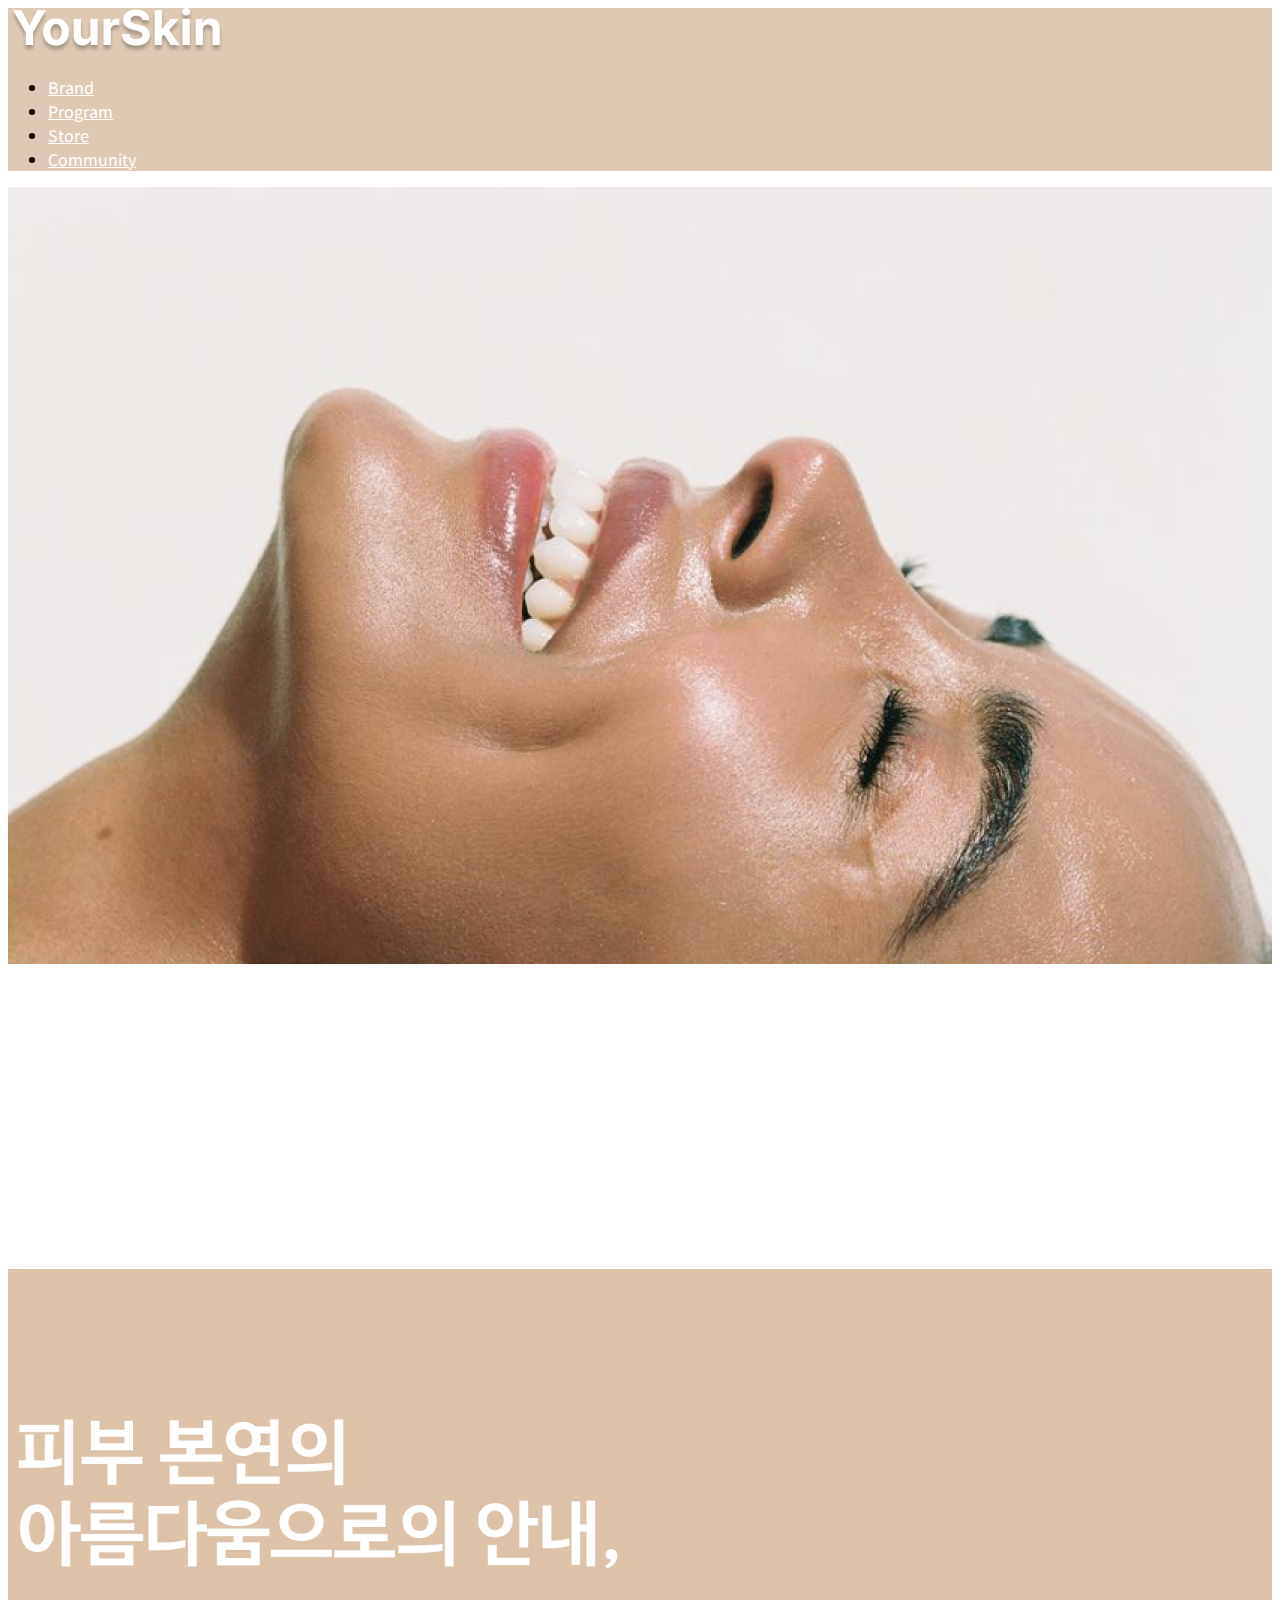
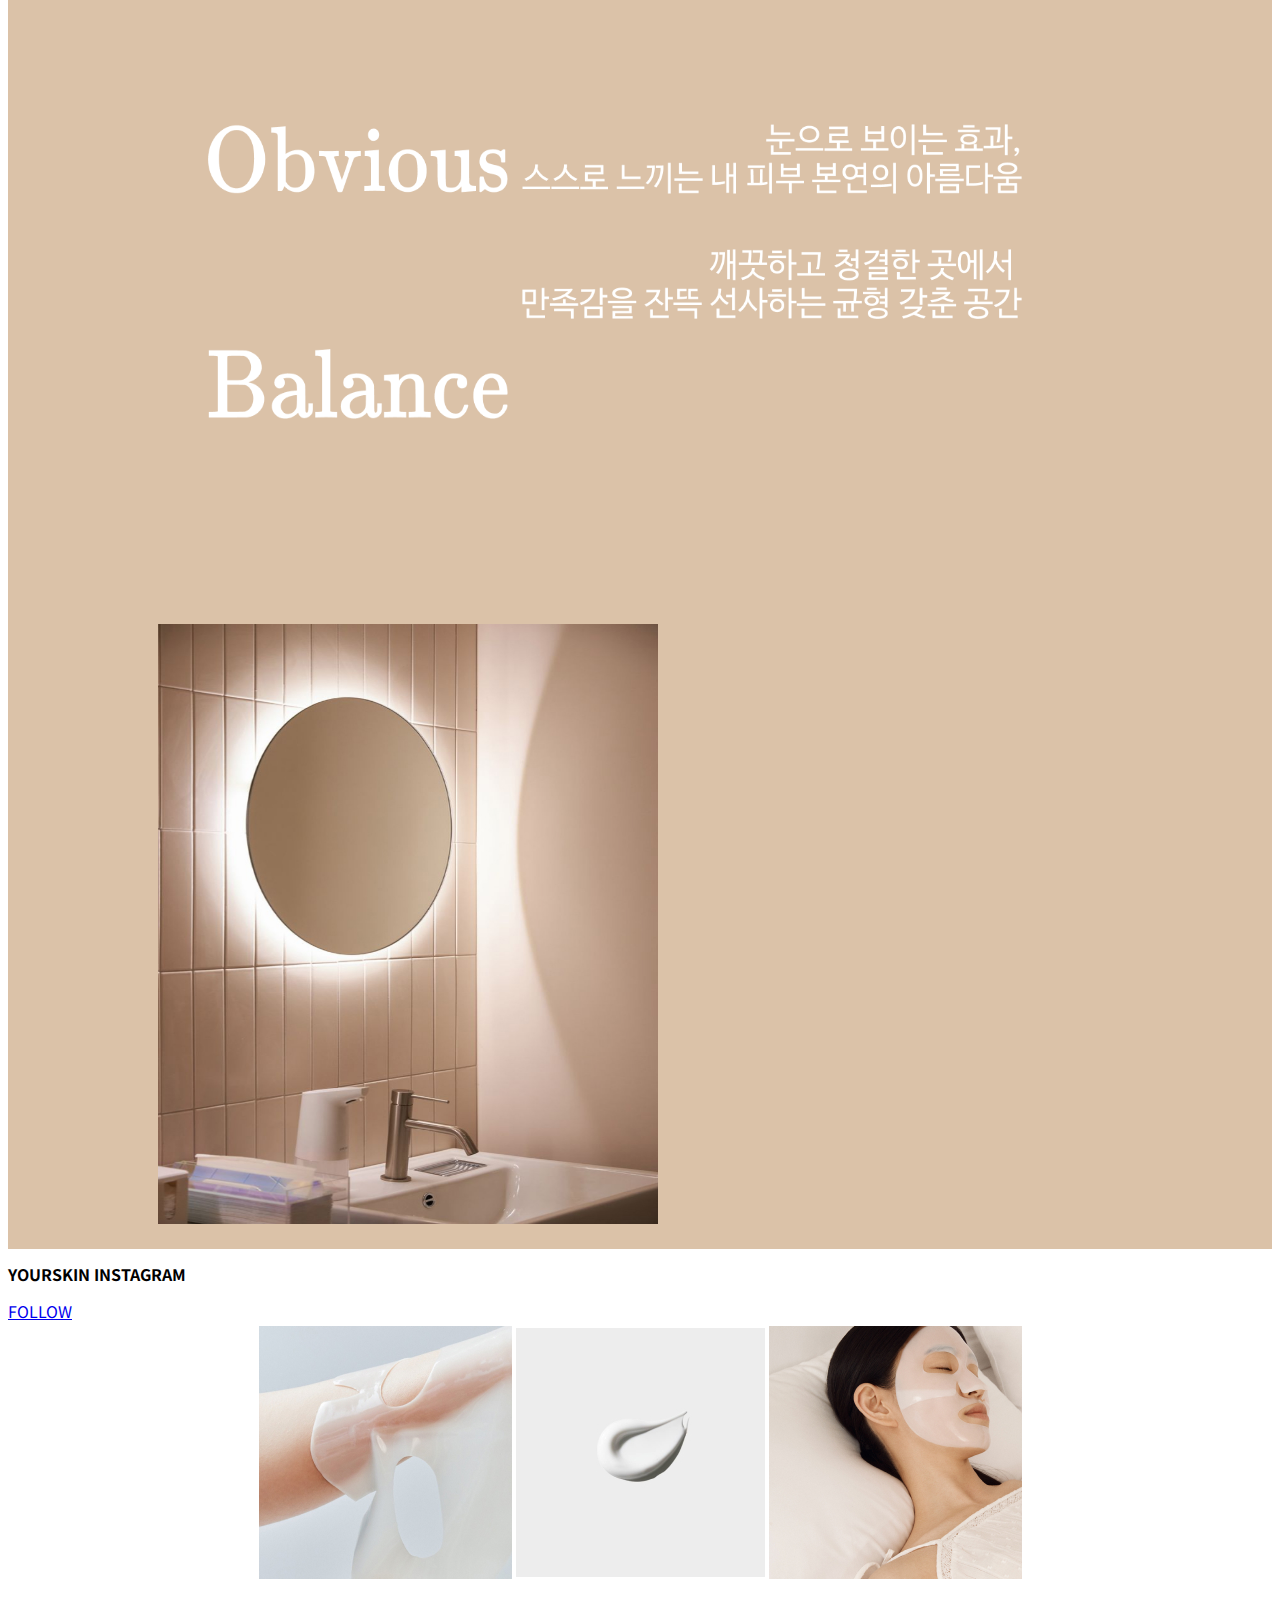
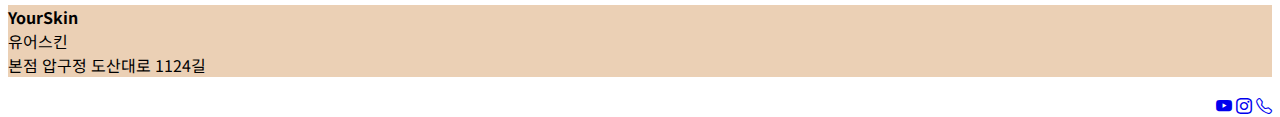
<file: brand.html>
<!doctype html>
<html lang="ko">

<head>
    <meta charset="utf-8">
    <meta name="viewport" content="width=device-width, initial-scale=1">
    <title>YourSkin</title>
    <link href="https://cdn.jsdelivr.net/npm/bootstrap@5.2.2/dist/css/bootstrap.min.css" rel="stylesheet"
        integrity="sha384-Zenh87qX5JnK2Jl0vWa8Ck2rdkQ2Bzep5IDxbcnCeuOxjzrPF/et3URy9Bv1WTRi" crossorigin="anonymous">
    <link rel="stylesheet" href="https://cdn.jsdelivr.net/npm/bootstrap-icons@1.9.1/font/bootstrap-icons.css">
    <link rel="stylesheet" href="index.css">

    <!-- 구글 폰트 -->
    <link rel="preconnect" href="https://fonts.googleapis.com">
    <link rel="preconnect" href="https://fonts.gstatic.com" crossorigin>
    <link href="https://fonts.googleapis.com/css2?family=Gugi&family=Noto+Sans+KR:wght@400;700&display=swap"
        rel="stylesheet">
</head>
<body data-bs-spy="scroll" data-bs-target="#nav-menu">

    <!-- 네비게이션 영역 시작 -->
    <nav class="navbar navbar-expand-md  fixed-top " style="background-color:#DDC9B4">
        <div  class="container">

            <a class="gugi-font navbar-brand" href="index.html">
                <img src="images/YourSkin.png"  alt="로고">  </a>

            <div class="collapse navbar-collapse" id="nav-menu" >
                <ul class="navbar-nav ms-auto my-2">
                  <li class="nav-item"><a class="nav-link" href="brand.html" style="color:white";>Brand</a></li>
                  <li class="nav-item"><a class="nav-link" href="program.html" style="color:white"; >Program</a></li>
                  <li class="nav-item"><a class="nav-link" href="store.html"style="color:white"; >Store</a></li>
                  <li class="nav-item"><a class="nav-link" href="community.html" style="color:white";>Community</a></li>
                   
                </ul>
            </div>
        </div>
    </nav>
    <!-- 네비게이션 영역 끝 -->

    
    <!-- 헤더 영역 시작 -->
    <header id="home" class="d-flex flex-column justify-content-center align-items-center vh-100 mb-5 text-white">
        <img src="images/brand_main.jpg" style="width: 100%; height: auto;">
        
    
    </header>
    <!-- 헤더 영역 끝 -->

<!--브랜드 소개-->
  <section style = "background-color:#DBC2A8; margin-top:300px" >

      <div class="row justify-content-center align-items-center mb-5">
          <div class="col-md-7 col-lg-5 px-lg-5">
            <div class="container">               
              <div class="col-md-7 col-lg-5 px-lg-7">
                <img src="images/brand_name.png" alt="brandname사진" style="margin-top: 150px; margin-left:10px" width="600px" height="150px">
              </div>
         </div>
         <div class="container">               
            <div class="col-md-7 col-lg-5 px-lg-7">
              <img src="images/brand_obvious.png" alt="brandname사진" style="margin-top: 150px; margin-left:200px" width="300px" height="70px">
                  <img src="images/brand_obvious_1.png" alt="brandname사진" style="margin-top:30px; margin-left:10px" width="500px" height="70px">
                </div>
        </div>

        <div class="container">               
            <div class="col-md-7 col-lg-5 px-lg-7">
              <img src="images/brand_balance.png" alt="brandname사진" style="margin-top: 150px; margin-left:200px" width="300px" height="70px">
                  <img src="images/brand_balance_1.png" alt="brandname사진" style="margin-top:30px; margin-left:10px; margin-bottom: 100px;" width="500px" height="70px">
                </div>
        </div>
         
          </div> 
          <div class="col-md-5">
              <img src="images/brand_sub.jpg" alt="brandsub사진" style="margin-top: 200px; margin-bottom:20px; margin-left:150px" width="500px" height="600px">
          </div>
          
      </div>

  </section>
    <!--브랜드소개영역 끝-->


    <!--인스타그램 섹션-->
    <section class="container overflow-hidden py-5" >

      <div class="text-center py-5">
          <h2 class=" mb-3" style=" font-weight:700; font-size: medium;">YOURSKIN INSTAGRAM</h2>
          <a class="btn btn-outline-secondary" style="background-color: #ffffff" href="https://www.instagram.com/skincare/" target="_blank" role="button">FOLLOW</a>
        
      </div>
      
      <table style="margin-left:auto;margin-right:auto;">
        <tr>
          <td>
            <a href= "https://www.instagram.com/skincare/" target="_blank" ><img alt="" src="images/instagram_1.jpg" ></a>
            </td>
          <td><a href= "https://www.instagram.com/skincare/" target="_blank" ><img alt="" src="images/instagram_2.jpg" ></a></td>
          <td><a href= "https://www.instagram.com/skincare/" target="_blank" ><img alt="" src="images/instagram_3.jpg" ></a></td>
        <tr>
      </table>
      
      </section> 


    <!--인스타그램 섹션 끝-->

    <section id="footer">
      <footer class="text-white">
      <div class="container text-left">
          <p class="py-5 mb-0">
              <b>YourSkin</b>
              <br>유어스킨
              <br>본점 압구정 도산대로 1124길 
             </p>
          </div>
          <div class="justify-content-evenly px-5 mt-4 w-50 " style="float:right">
              <div style="float: right;">
                   <a href="https://www.youtube.com/c/%EC%BD%94%EB%93%9C%EB%8D%A4Codeyourdreams" target="_blank"
                  class="btn btn-light  btn-lg px-4"><i class="bi bi-youtube"></i></a>
              <a href="https://www.instagram.com/skincare.gyul/" class="btn btn-light  btn-lg px-4"><i class="bi bi-instagram"></i></a>
              <a href="#" class="btn btn-light btn-lg px-4"><i class="bi bi-telephone"></i></a>
              </div>
             </div>
  </footer>
  </section>
  
</body>
</file>
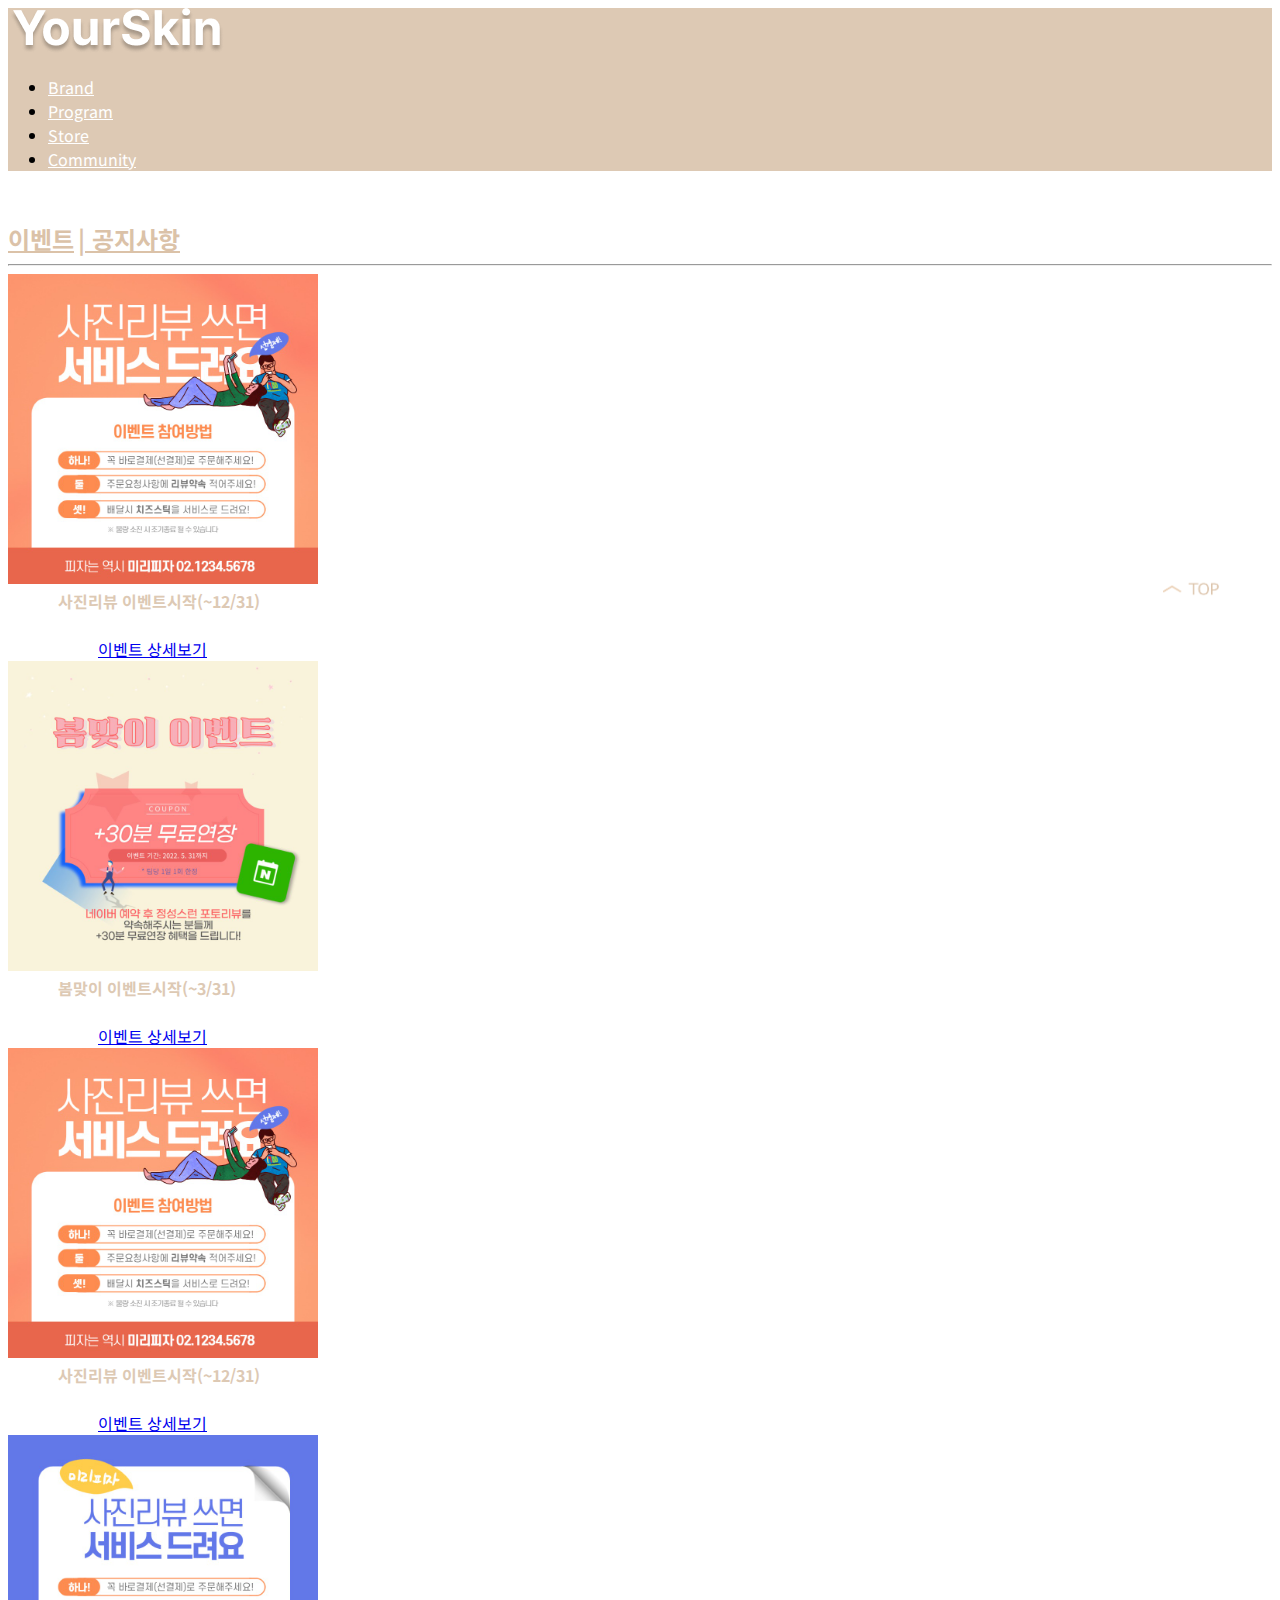
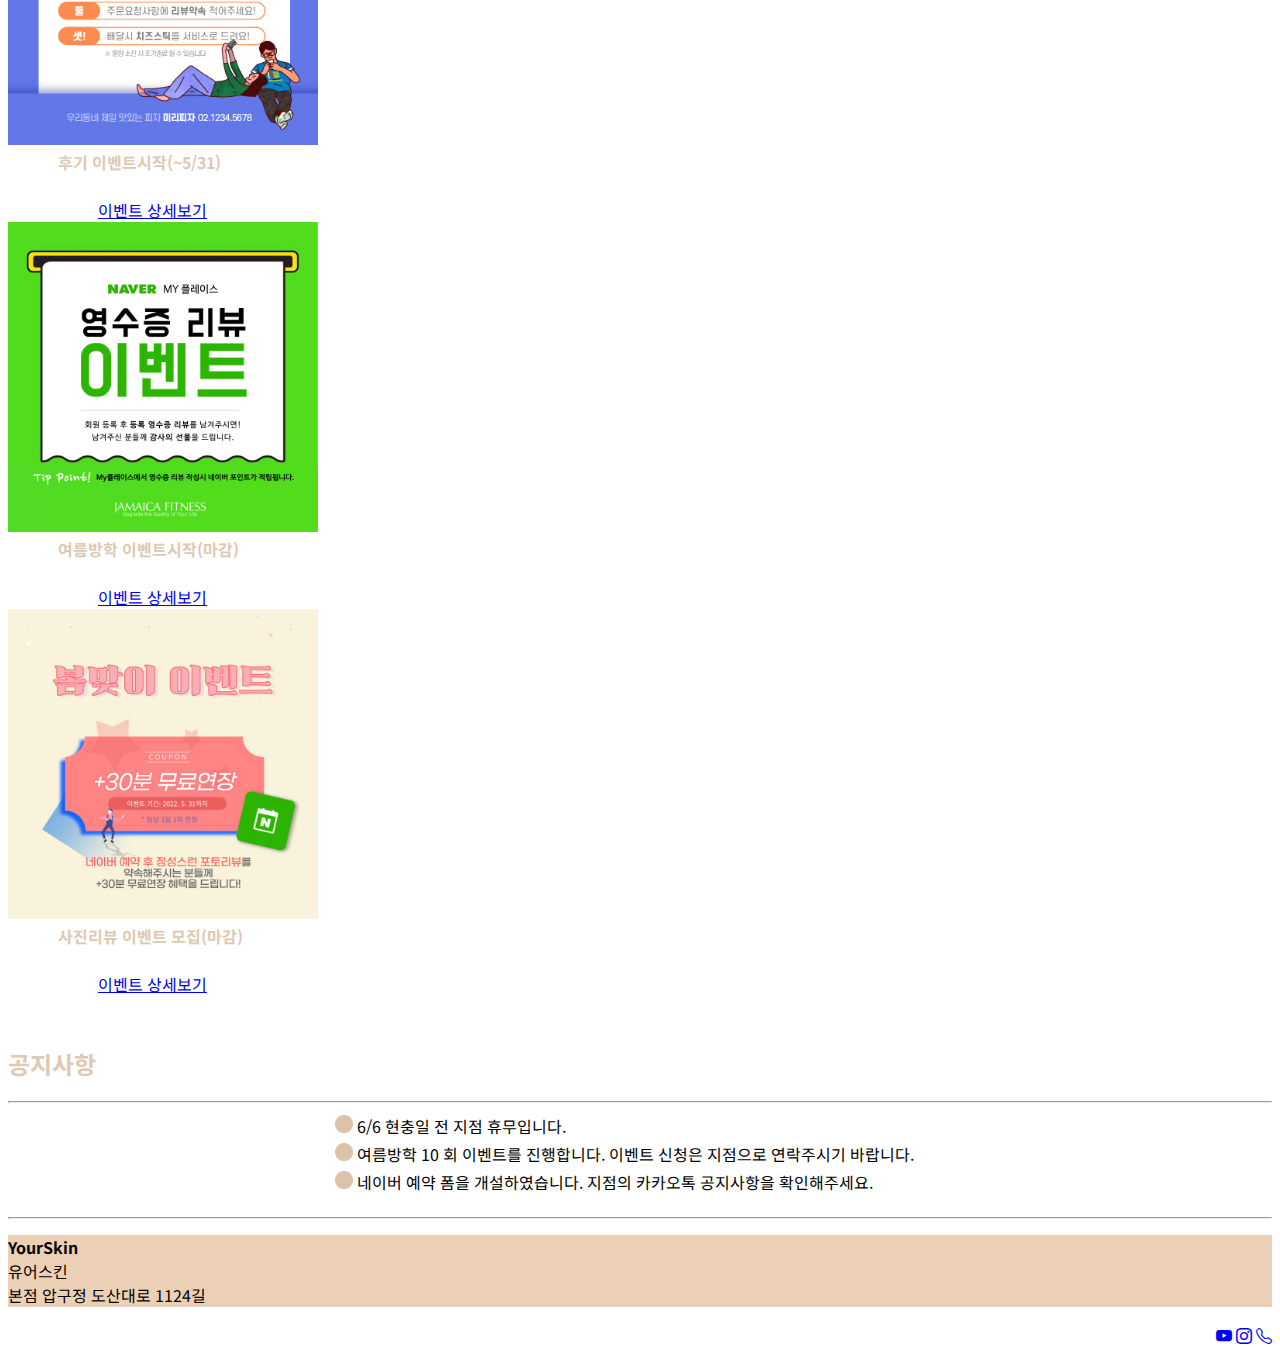
<file: community.html>
<!doctype html>
<html lang="ko">

<head>
    <meta charset="utf-8">
    <meta name="viewport" content="width=device-width, initial-scale=1">
    <title>YourSkin</title>
    <link href="https://cdn.jsdelivr.net/npm/bootstrap@5.2.2/dist/css/bootstrap.min.css" rel="stylesheet"
        integrity="sha384-Zenh87qX5JnK2Jl0vWa8Ck2rdkQ2Bzep5IDxbcnCeuOxjzrPF/et3URy9Bv1WTRi" crossorigin="anonymous">
    <link rel="stylesheet" href="https://cdn.jsdelivr.net/npm/bootstrap-icons@1.9.1/font/bootstrap-icons.css">
    <link rel="stylesheet" href="index.css">

    <!-- 구글 폰트 -->
    <link rel="preconnect" href="https://fonts.googleapis.com">
    <link rel="preconnect" href="https://fonts.gstatic.com" crossorigin>
    <link href="https://fonts.googleapis.com/css2?family=Gugi&family=Noto+Sans+KR:wght@400;700&display=swap"
        rel="stylesheet">
        <link rel="preconnect" href="https://fonts.googleapis.com">
    <link rel="preconnect" href="https://fonts.gstatic.com" crossorigin>
    <link href="https://fonts.googleapis.com/css2?family=Nanum+Gothic+Coding:wght@700&family=Noto+Sans+KR:wght@300&display=swap" rel="stylesheet">
</head>


<body data-bs-spy="scroll" data-bs-target="#nav-menu">

    <!-- 네비게이션 영역 시작 -->
    <nav class="navbar navbar-expand-md  fixed-top" style="background-color:#DDC9B4">
        <div class="container">

            <a class="gugi-font navbar-brand" href="index.html">
                <img src="images/YourSkin.png"  alt="로고">  </a>

            <div class="collapse navbar-collapse" id="nav-menu">
                <ul class="navbar-nav ms-auto my-2">
                    <li class="nav-item"><a class="nav-link" href="brand.html" style="color:white";>Brand</a></li>
                    <li class="nav-item"><a class="nav-link" href="program.html" style="color:white"; >Program</a></li>
                    <li class="nav-item"><a class="nav-link" href="store.html"style="color:white"; >Store</a></li>
                    <li class="nav-item"><a class="nav-link" href="community.html" style="color:white";>Community</a></li>
                   
                </ul>
            </div>
        </div>
    </nav>
    <!-- 네비게이션 영역 끝 -->
<!--헤더 영역-->
<section class="container overflow-hidden py-5 ">

    <div class="text-center py-5" style="color:#DDC9B4; margin-top:50px">
         <a href="#event1" style="color:#DBC2A8 ; font-size: x-large;font-weight:700">이벤트</a>
           <a href="#notice" style="color:#DBC2A8; font-size: x-large;font-weight:700" > | 공지사항 </a>
    </div>
    <hr>
</section> 
<!--헤더 영역끝-->

    <!-- 이벤트 섹션 시작 -->
    <section id="event1">
        <div class="container overflow-hidden" >
            <div class="row pb-5 g-4" style="color:#DDC9B4;">
                <div class="col-sm-6 col-lg-4">
                    <img src="images/event1.jpg" width="310px" height="310px" alt="이벤트 사진 1" class="img-fluid img-thumbnail"><br>
                    <div style="margin-left:50px;" ><b> 사진리뷰 이벤트시작(~12/31) </b><br><br></div>
                    <a class="btn btn-outline-secondary" style="background-color: #ffffff; margin-left:90px;" href="event.html" role="button">이벤트 상세보기</a>
                
                </div>
                <div class="col-sm-6 col-lg-4">
                    <img src="images/event2.jpg" width="310px" height="310px"  alt="이벤트 사진 2" class="img-fluid img-thumbnail">
                    <div style="margin-left:50px;" ><b> 봄맞이 이벤트시작(~3/31) </b><br><br></div>
                    <a class="btn btn-outline-secondary" style="background-color: #ffffff; margin-left:90px;" href="event.html" role="button">이벤트 상세보기</a>
                </div>
                <div class="col-sm-6 col-lg-4">
                    <img src="images/event1.jpg" width="310px" height="310px" alt="이벤트 사진 3" class="img-fluid img-thumbnail">
                    <div style="margin-left:50px;" ><b> 사진리뷰 이벤트시작(~12/31) </b><br><br></div>
                    <a class="btn btn-outline-secondary" style="background-color: #ffffff; margin-left:90px;" href="event.html" role="button">이벤트 상세보기</a>
                </div>
                <div class="col-sm-6 col-lg-4">
                    <img src="images/event4.jpg" width="310px" height="310px" alt="이벤트 사진 4" class="img-fluid img-thumbnail">
                    <div style="margin-left:50px;" ><b> 후기 이벤트시작(~5/31) </b><br><br></div>
                    <a class="btn btn-outline-secondary" style="background-color: #ffffff; margin-left:90px;" href="event.html" role="button">이벤트 상세보기</a>
                </div>
                <div class="col-sm-6 col-lg-4">
                    <img src="images/event5.jpg" width="310px" height="310px" alt="이벤트 사진 5" class="img-fluid img-thumbnail">
                    <div style="margin-left:50px;" ><b> 여름방학 이벤트시작(마감) </b><br><br></div>
                    <a class="btn btn-outline-secondary" style="background-color: #ffffff; margin-left:90px;" href="event.html" role="button">이벤트 상세보기</a>
                </div>
                <div class="col-sm-6 col-lg-4">
                    <img src="images/event2.jpg" width="310px" height="310px" alt="이벤트 사진 6" class="img-fluid img-thumbnail">
                    <div style="margin-left:50px;" ><b> 사진리뷰 이벤트 모집(마감) </b><br><br></div>
                    <a class="btn btn-outline-secondary" style="background-color: #ffffff; margin-left:90px;" href="event.html" role="button">이벤트 상세보기</a>
                </div>
            </div>
        </div>
    </section>
    <!-- 이벤트 섹션 끝 -->

    <!--공지사항 섹션--> 
    <section class="container overflow-hidden py-2 " id="notice">

        <div class="text-center ">
            <h2 class="mb-3" style="color:#DDC9B4; margin-top:50px"> 공지사항</h2>
            <hr>
        </div>
      <table style="margin-left:auto;margin-right:auto; margin-bottom: 20px;">
        <tr>
           <td><img src="images/noticecircle.png" width="3%" height="3%"> 6/6 현충일 전 지점 휴무입니다.</td>
        </tr>
        <tr>
            <td><img src="images/noticecircle.png" width="3%" height="3%"> 여름방학 10 회 이벤트를 진행합니다. 이벤트 신청은 지점으로 연락주시기 바랍니다.</td>
        </tr>
        <tr>
            <td><img src="images/noticecircle.png" width="3%" height="3%"> 네이버 예약 폼을 개설하였습니다. 지점의 카카오톡 공지사항을 확인해주세요.</td>
        </tr>
        
           
        
      </table> 
      <hr>

      <a style="display:scroll;position:fixed;bottom:300px;right:5px;" href="#" title="top"><img src="images/topbutton.png" width="50%" height="50%"></a> 
    </section> 


  <!--풋터 시작-->
  <section id="footer">
    <footer class="text-white">
    <div class="container text-left">
        <p class="py-5 mb-0">
            <b>YourSkin</b>
            <br>유어스킨
            <br>본점 압구정 도산대로 1124길 
           </p>
        </div>
        <div class="justify-content-evenly px-5 mt-4 w-50 " style="float:right">
            <div style="float: right;">
                 <a href="https://www.youtube.com/c/%EC%BD%94%EB%93%9C%EB%8D%A4Codeyourdreams" target="_blank"
                class="btn btn-light  btn-lg px-4"><i class="bi bi-youtube"></i></a>
            <a href="https://www.instagram.com/skincare.gyul/" class="btn btn-light  btn-lg px-4"><i class="bi bi-instagram"></i></a>
            <a href="#" class="btn btn-light btn-lg px-4"><i class="bi bi-telephone"></i></a>
            </div>
           </div>
</footer>
</section>
    </body>
</file>
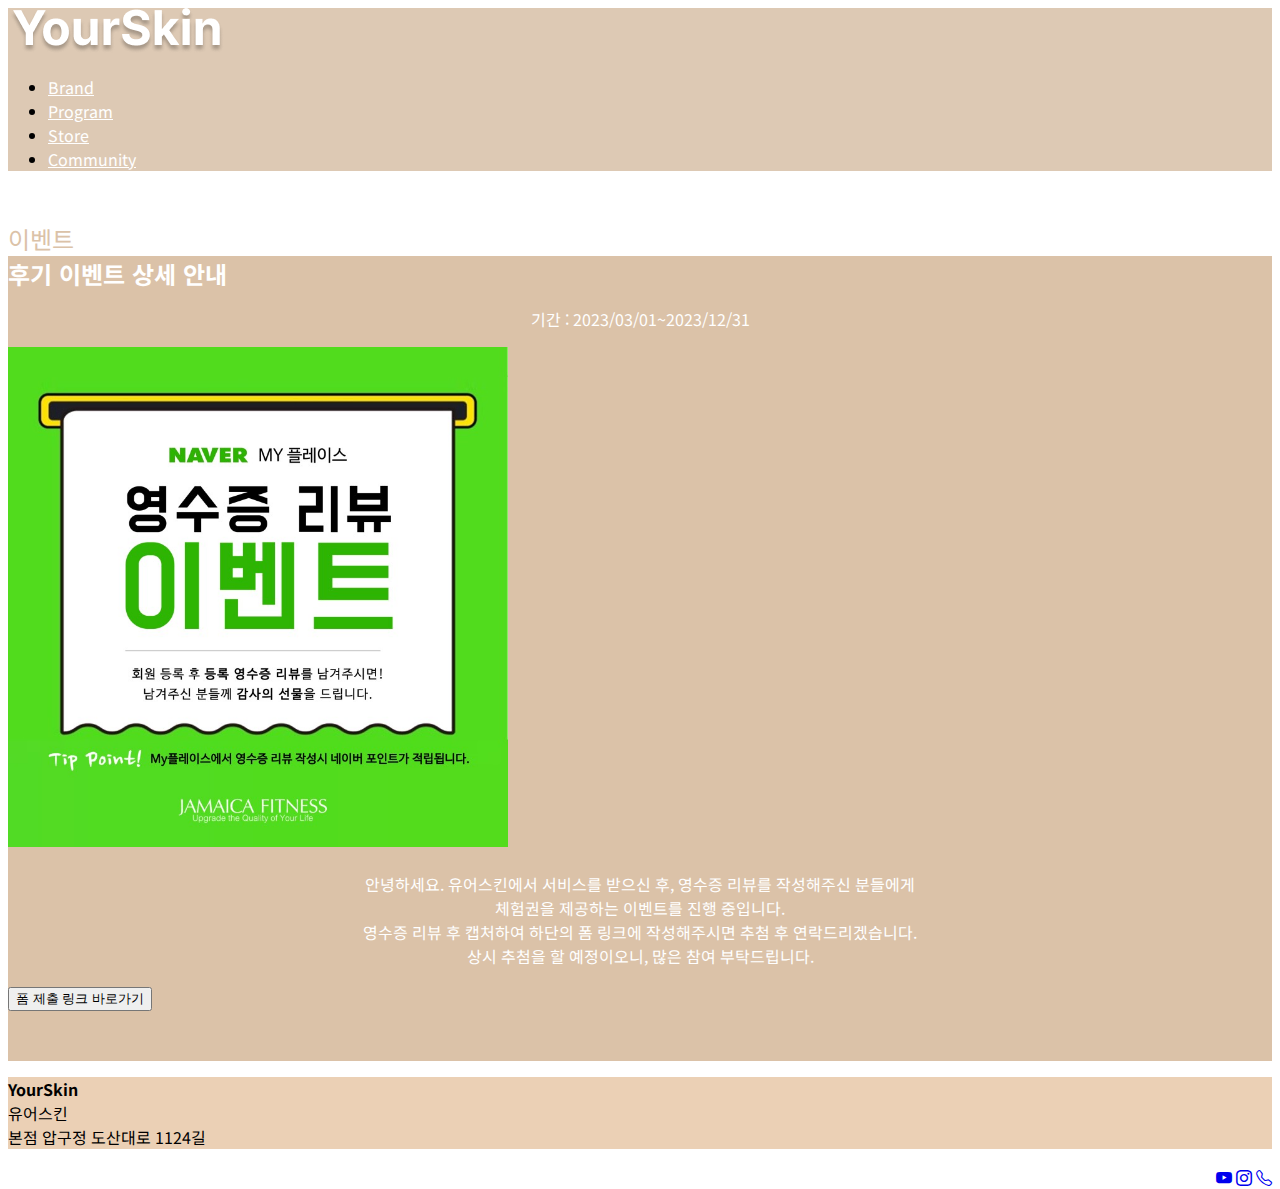
<file: event.html>
<!doctype html>
<html lang="ko">

<head>
    <meta charset="utf-8">
    <meta name="viewport" content="width=device-width, initial-scale=1">
    <title>YourSkin</title>
    <link href="https://cdn.jsdelivr.net/npm/bootstrap@5.2.2/dist/css/bootstrap.min.css" rel="stylesheet"
        integrity="sha384-Zenh87qX5JnK2Jl0vWa8Ck2rdkQ2Bzep5IDxbcnCeuOxjzrPF/et3URy9Bv1WTRi" crossorigin="anonymous">
    <link rel="stylesheet" href="https://cdn.jsdelivr.net/npm/bootstrap-icons@1.9.1/font/bootstrap-icons.css">
    <link rel="stylesheet" href="index.css">

    <!-- 구글 폰트 -->
    <link rel="preconnect" href="https://fonts.googleapis.com">
    <link rel="preconnect" href="https://fonts.gstatic.com" crossorigin>
    <link href="https://fonts.googleapis.com/css2?family=Gugi&family=Noto+Sans+KR:wght@400;700&display=swap"
        rel="stylesheet">
        <link rel="preconnect" href="https://fonts.googleapis.com">
    <link rel="preconnect" href="https://fonts.gstatic.com" crossorigin>
    <link href="https://fonts.googleapis.com/css2?family=Nanum+Gothic+Coding:wght@700&family=Noto+Sans+KR:wght@300&display=swap" rel="stylesheet">
</head>

<body data-bs-spy="scroll" data-bs-target="#nav-menu">

    <!-- 네비게이션 영역 시작 -->
    <nav class="navbar navbar-expand-md  fixed-top" style="background-color:#DDC9B4">
        <div class="container">

            <a class="gugi-font navbar-brand" href="index.html">
                <img src="images/YourSkin.png"  alt="로고">  </a>

            <div class="collapse navbar-collapse" id="nav-menu">
                <ul class="navbar-nav ms-auto my-2">
                    <li class="nav-item"><a class="nav-link" href="brand.html" style="color:white";>Brand</a></li>
                    <li class="nav-item"><a class="nav-link" href="program.html" style="color:white"; >Program</a></li>
                    <li class="nav-item"><a class="nav-link" href="store.html"style="color:white"; >Store</a></li>
                    <li class="nav-item"><a class="nav-link" href="community.html" style="color:white";>Community</a></li>
                   
                </ul>
            </div>
        </div>
    </nav>
    <!-- 네비게이션 영역 끝 -->
<!--헤더 영역-->
<section class="container overflow-hidden py-5 ">

    <div class="text-center py-5" style="color:#DDC9B4; margin-top:50px">
         <a style="color:#DBC2A8 ; font-size: x-large">이벤트</a>
    </div>
    
</section> 
<!--헤더 영역끝-->

<!--이벤트 페이지 영역-->
    <section >
        <div class="row justify-content-center align-items-center mb-5" style="background-color: #DBC2A8;">
        <b style="text-align: center; font-size: x-large; color: white; margin-top: 20px;"> 후기 이벤트 상세 안내</b>
        <p style="text-align: center; color: white;">기간 : 2023/03/01~2023/12/31</p>
        <img src="images/event5.jpg" style="width:500px;height:500px;">
        <p style="text-align: center; color: white; margin-top: 20px;">
            안녕하세요. 유어스킨에서 서비스를 받으신 후, 영수증 리뷰를 작성해주신 분들에게 <br>
            체험권을 제공하는 이벤트를 진행 중입니다. <br>
            영수증 리뷰 후 캡처하여 하단의 폼 링크에 작성해주시면 추첨 후 연락드리겠습니다. <br>
            상시 추첨을 할 예정이오니, 많은 참여 부탁드립니다. <br>
        </p>
        <button type="button" class="btn btn-outline-light" style="margin-bottom:50px;" >폼 제출 링크 바로가기 </button>
    </div>
    
</section>
<section id="footer">
    <footer class="text-white">
    <div class="container text-left">
        <p class="py-5 mb-0">
            <b>YourSkin</b>
            <br>유어스킨
            <br>본점 압구정 도산대로 1124길 
           </p>
        </div>
        <div class="justify-content-evenly px-5 mt-4 w-50 " style="float:right">
            <div style="float: right;">
                 <a href="https://www.youtube.com/c/%EC%BD%94%EB%93%9C%EB%8D%A4Codeyourdreams" target="_blank"
                class="btn btn-light  btn-lg px-4"><i class="bi bi-youtube"></i></a>
            <a href="https://www.instagram.com/skincare.gyul/" class="btn btn-light  btn-lg px-4"><i class="bi bi-instagram"></i></a>
            <a href="#" class="btn btn-light btn-lg px-4"><i class="bi bi-telephone"></i></a>
            </div>
           </div>
</footer>
</section>
</body>
</file>
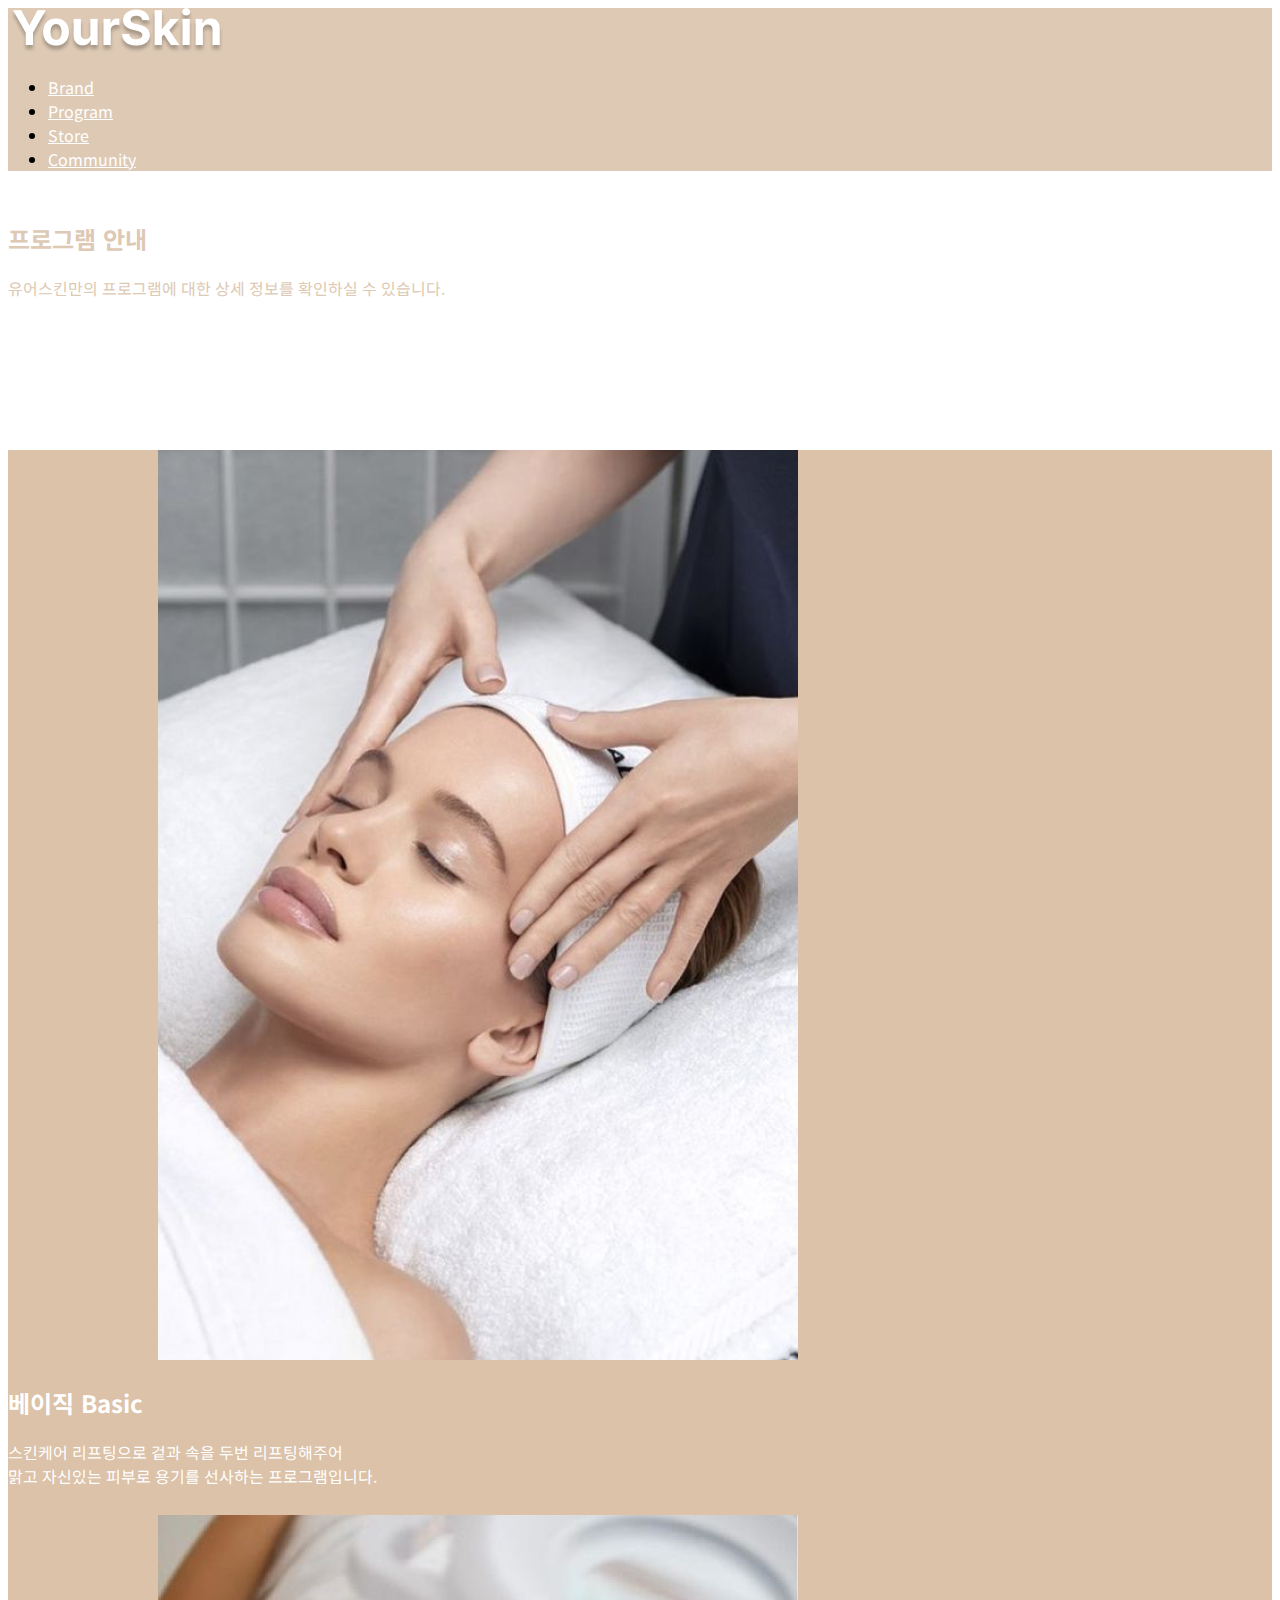
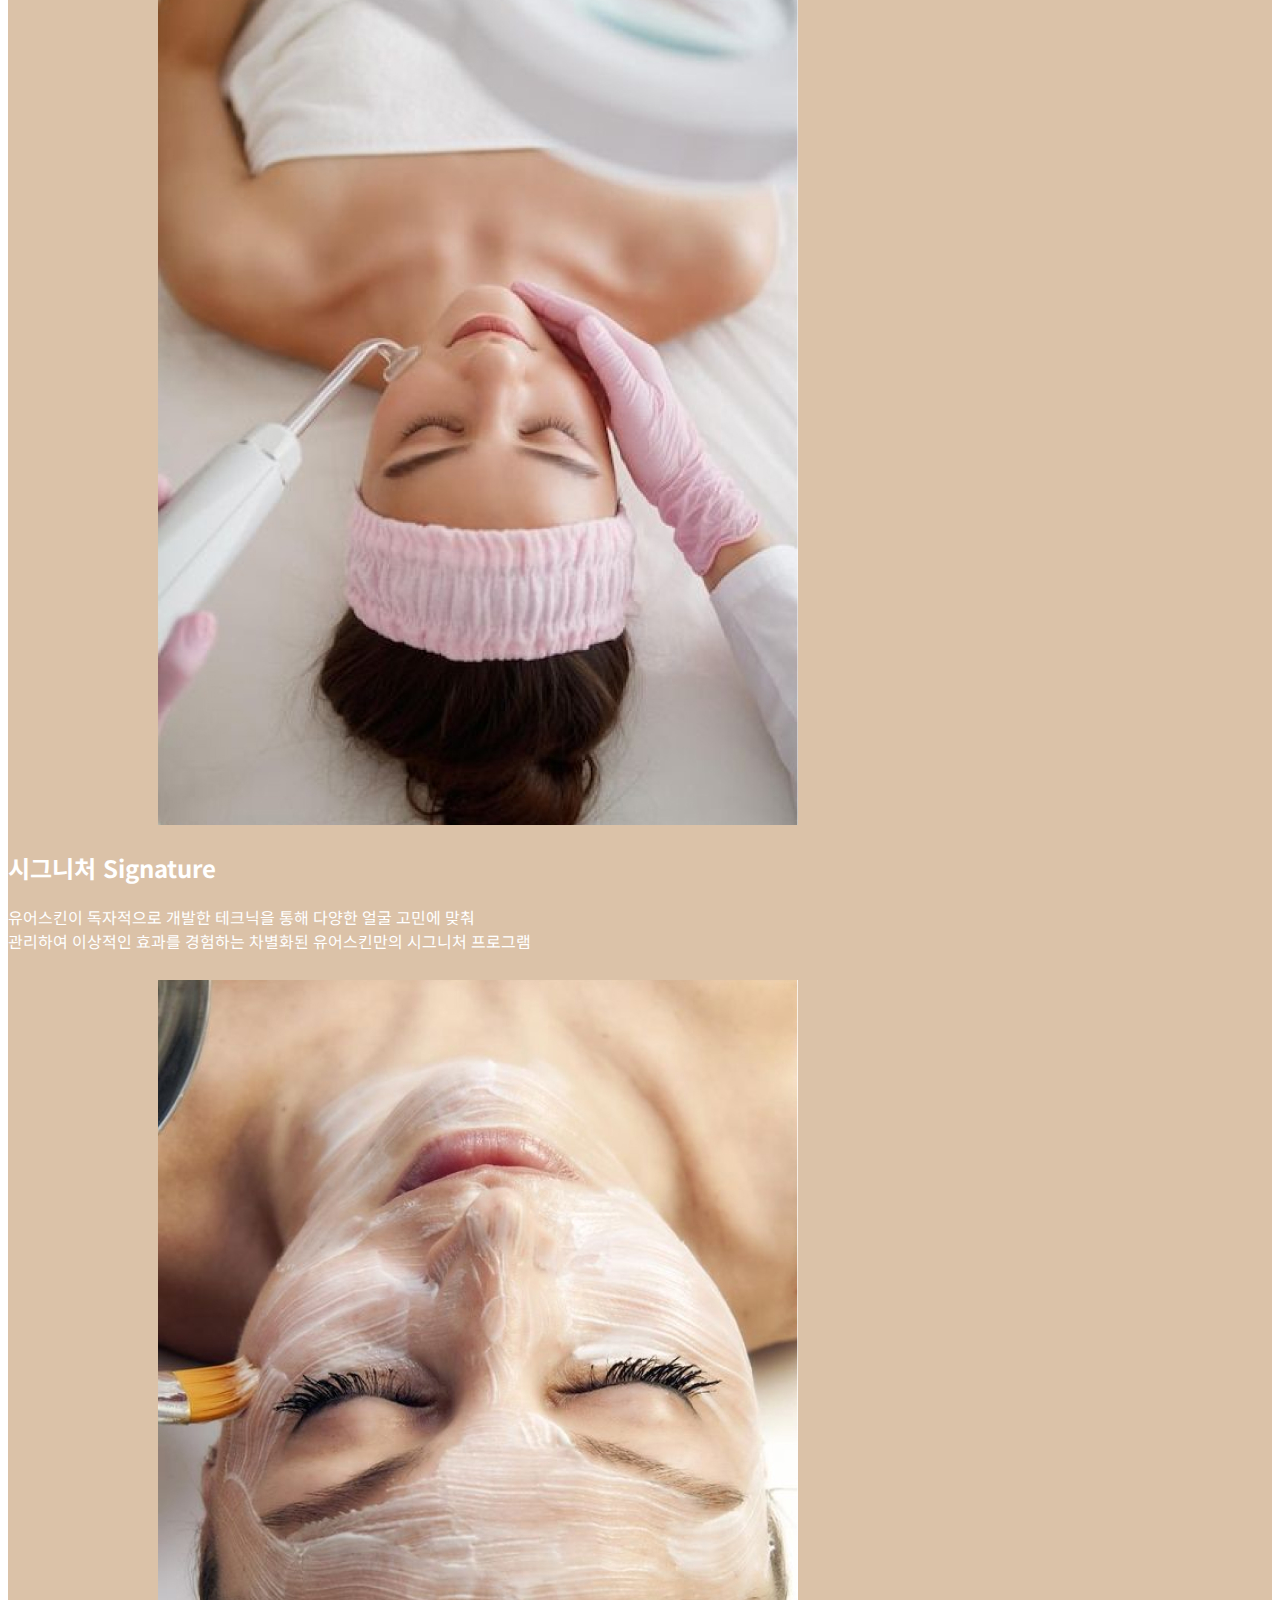
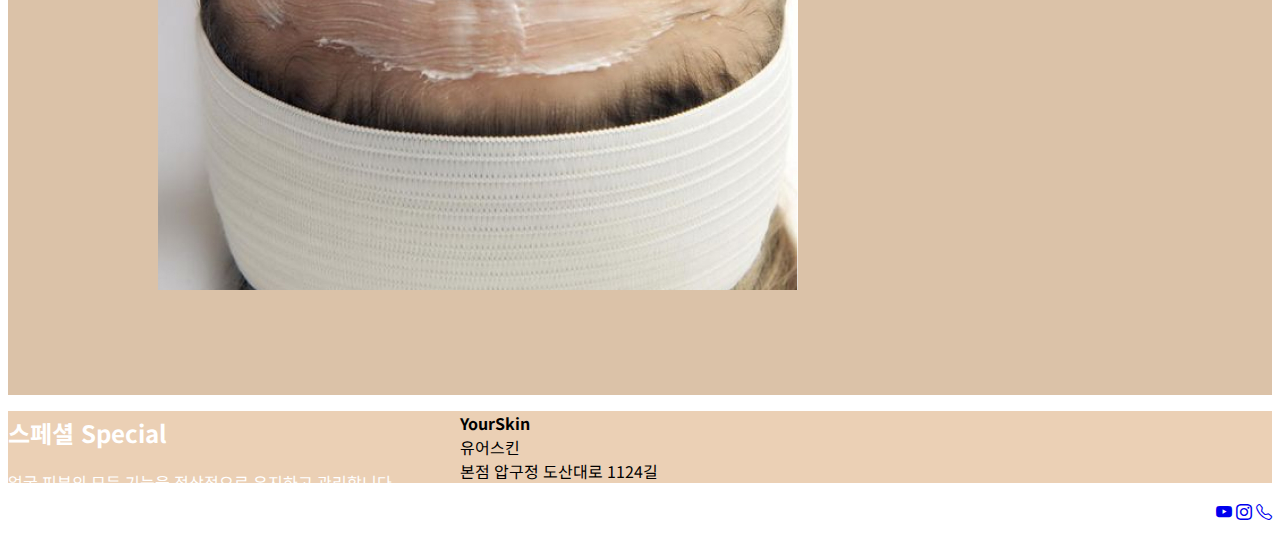
<file: program.html>
<!doctype html>
<html lang="ko">

<head>
    <meta charset="utf-8">
    <meta name="viewport" content="width=device-width, initial-scale=1">
    <title>YourSkin</title>
    <link href="https://cdn.jsdelivr.net/npm/bootstrap@5.2.2/dist/css/bootstrap.min.css" rel="stylesheet"
        integrity="sha384-Zenh87qX5JnK2Jl0vWa8Ck2rdkQ2Bzep5IDxbcnCeuOxjzrPF/et3URy9Bv1WTRi" crossorigin="anonymous">
    <link rel="stylesheet" href="https://cdn.jsdelivr.net/npm/bootstrap-icons@1.9.1/font/bootstrap-icons.css">
    <link rel="stylesheet" href="index.css">

    <!-- 구글 폰트 -->
    <link rel="preconnect" href="https://fonts.googleapis.com">
    <link rel="preconnect" href="https://fonts.gstatic.com" crossorigin>
    <link href="https://fonts.googleapis.com/css2?family=Gugi&family=Noto+Sans+KR:wght@400;700&display=swap"
        rel="stylesheet">
</head>
<body data-bs-spy="scroll" data-bs-target="#nav-menu">

    <!-- 네비게이션 영역 시작 -->
    <nav class="navbar navbar-expand-md  fixed-top " style="background-color:#DDC9B4">
        <div  class="container">

            <a class="gugi-font navbar-brand" href="index.html">
                <img src="images/YourSkin.png"  alt="로고">  </a>

            <div class="collapse navbar-collapse" id="nav-menu" >
                <ul class="navbar-nav ms-auto my-2">
                    <li class="nav-item"><a class="nav-link" href="brand.html" style="color:white";>Brand</a></li>
                    <li class="nav-item"><a class="nav-link" href="program.html" style="color:white"; >Program</a></li>
                    <li class="nav-item"><a class="nav-link" href="store.html"style="color:white"; >Store</a></li>
                    <li class="nav-item"><a class="nav-link" href="community.html" style="color:white";>Community</a></li>
                   
                </ul>
            </div>
        </div>
    </nav>
    <!-- 네비게이션 영역 끝 -->

    <section class="container overflow-hidden py-5 " id="store">

        <div class="text-center py-5">
            <h2 class="mb-3" style="color:#DDC9B4; margin-top:50px; font-weight:700;">프로그램 안내</h2>
            <p style="color:#DDC9B4; margin-top:20px">유어스킨만의 프로그램에 대한 상세 정보를 확인하실 수 있습니다.</p>
        </div>
    </section> 


    <section style = "background-color:#DBC2A8" >
        <div class="row justify-content-center align-items-center mb-5">
        <div class="col-md-6" style="margin-top: 150px;">
            <img src="images/program_1.jpg" style="margin-left:150px;">
        </div>
        <div class="col-md-5"style=" float:left; ">
            <h2 style="color:white; font-weight:700">
                베이직 Basic</br>
            </h2>
            <p style="color:white">
                스킨케어 리프팅으로 겉과 속을 두번 리프팅해주어<br> 맑고 자신있는 피부로 용기를 선사하는
                프로그램입니다.</p>
        </div>
         </div>

         <div class="row justify-content-center align-items-center mb-5">
            <div class="col-md-6" style="margin-top: 150px;">
                <img src="images/program_2.jpg" style="margin-left:150px;">
            </div>
            <div class="col-md-5"style=" float:left; ">
                <h2 style="color:white; font-weight:700">
                    시그니처  Signature</br>
                </h2>
                <p style="color:white">
                    유어스킨이 독자적으로 개발한 테크닉을 통해 다양한 얼굴 고민에 맞춰<br>
						관리하여 이상적인 효과를 경험하는 차별화된 유어스킨만의 시그니처 프로그램</p>
            </div>
             </div>

             <div class="row justify-content-center align-items-center mb-5">
                <div class="col-md-6" style="margin-top: 150px;">
                    <img src="images/program_3.jpg" style="margin-left:150px; margin-bottom:100px">
                </div>
                <div class="col-md-5"style=" float:left; ">
                    <h2 style="color:white; font-weight:700">
                        스페셜 Special</br>
                    </h2>
                    <p style="color:white">
                        얼굴 피부의 모든 기능을 정상적으로 유지하고 관리합니다.<br>
							피부 깊숙한 곳부터 자극시켜 충분한 영양을 공급하고 관리하여 보다<br>
							맑고 깨끗한 피부를 개선하는 스폐설 관리 프로그램</p>
                </div>
                 </div>
    </section>
    <!--푸터 섹션 시작-->
    <section id="footer">
        <footer class="text-white">
        <div class="container text-left">
            <p class="py-5 mb-0">
                <b>YourSkin</b>
                <br>유어스킨
                <br>본점 압구정 도산대로 1124길 
               </p>
            </div>
            <div class="justify-content-evenly px-5 mt-4 w-50 " style="float:right">
                <div style="float: right;">
                     <a href="https://www.youtube.com/c/%EC%BD%94%EB%93%9C%EB%8D%A4Codeyourdreams" target="_blank"
                    class="btn btn-light  btn-lg px-4"><i class="bi bi-youtube"></i></a>
                <a href="https://www.instagram.com/skincare.gyul/" class="btn btn-light  btn-lg px-4"><i class="bi bi-instagram"></i></a>
                <a href="#" class="btn btn-light btn-lg px-4"><i class="bi bi-telephone"></i></a>
                </div>
               </div>
    </footer>
    </section>

</body>
</file>
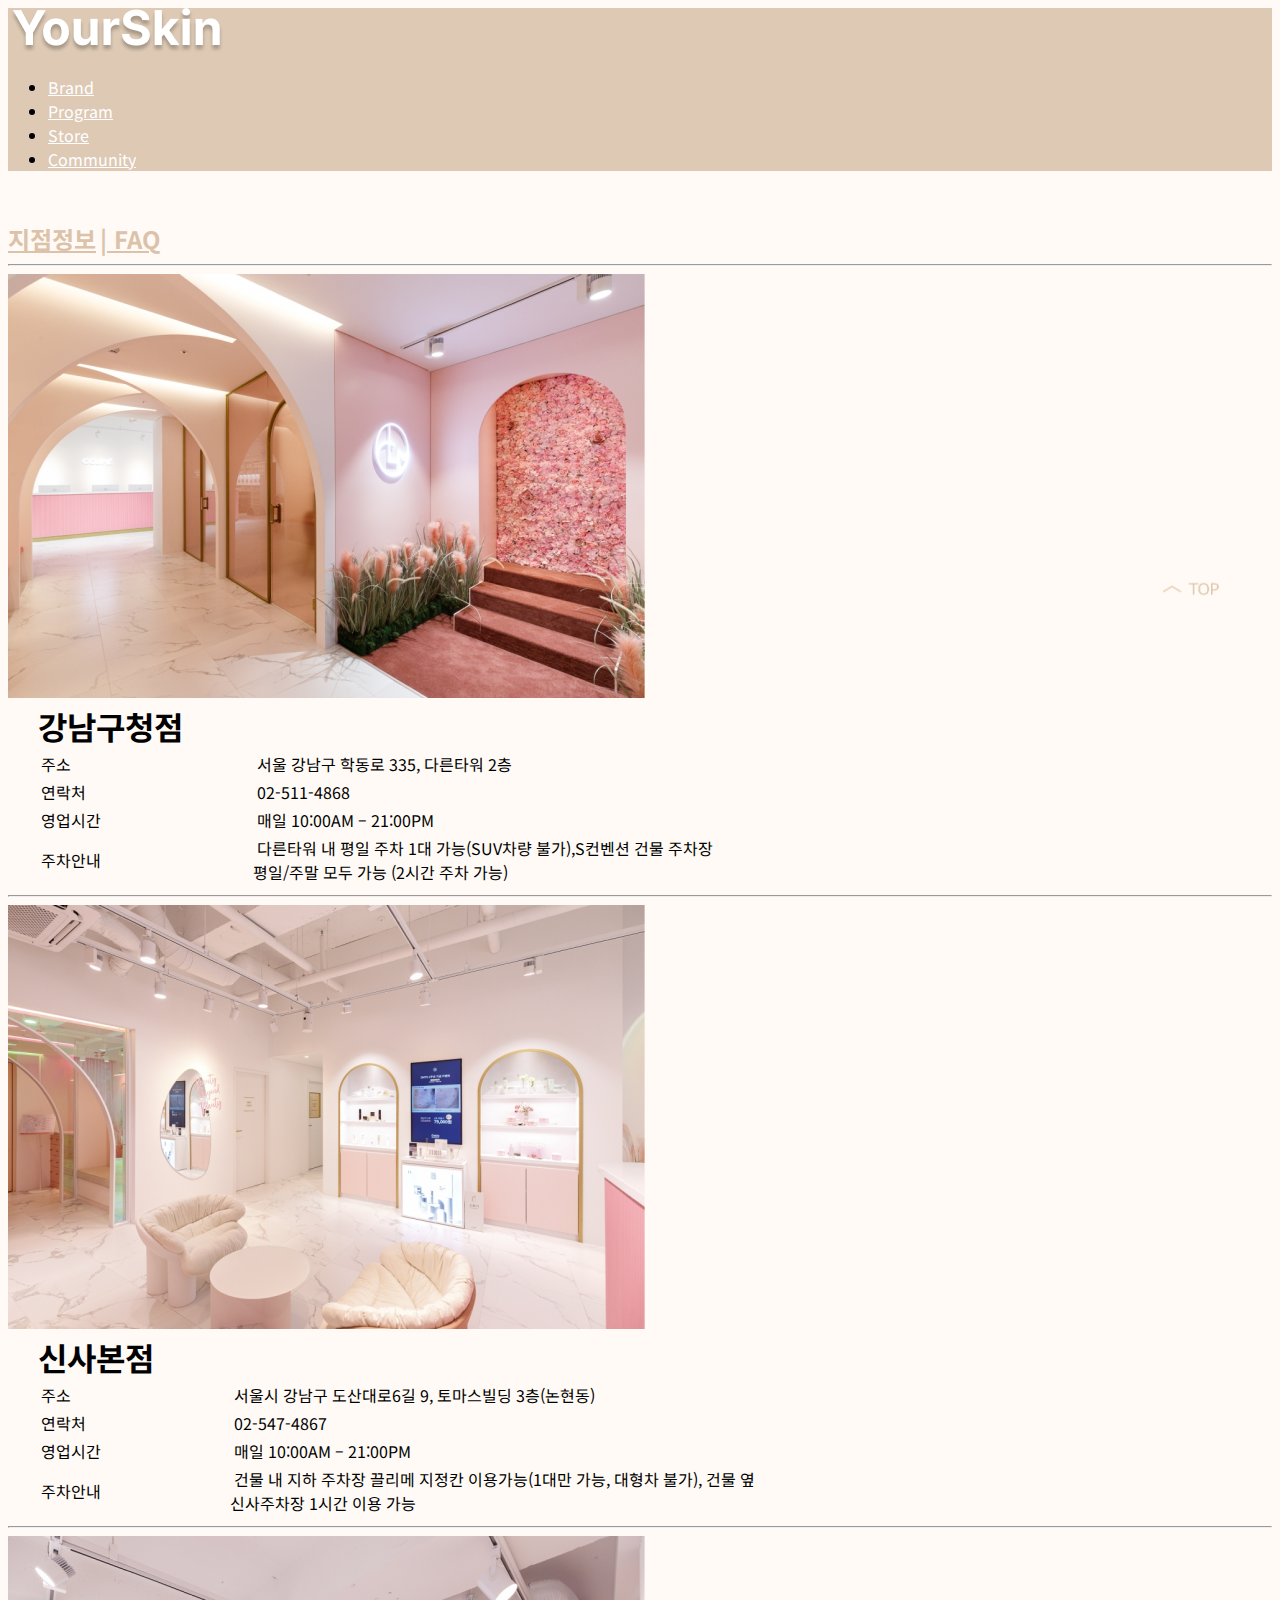
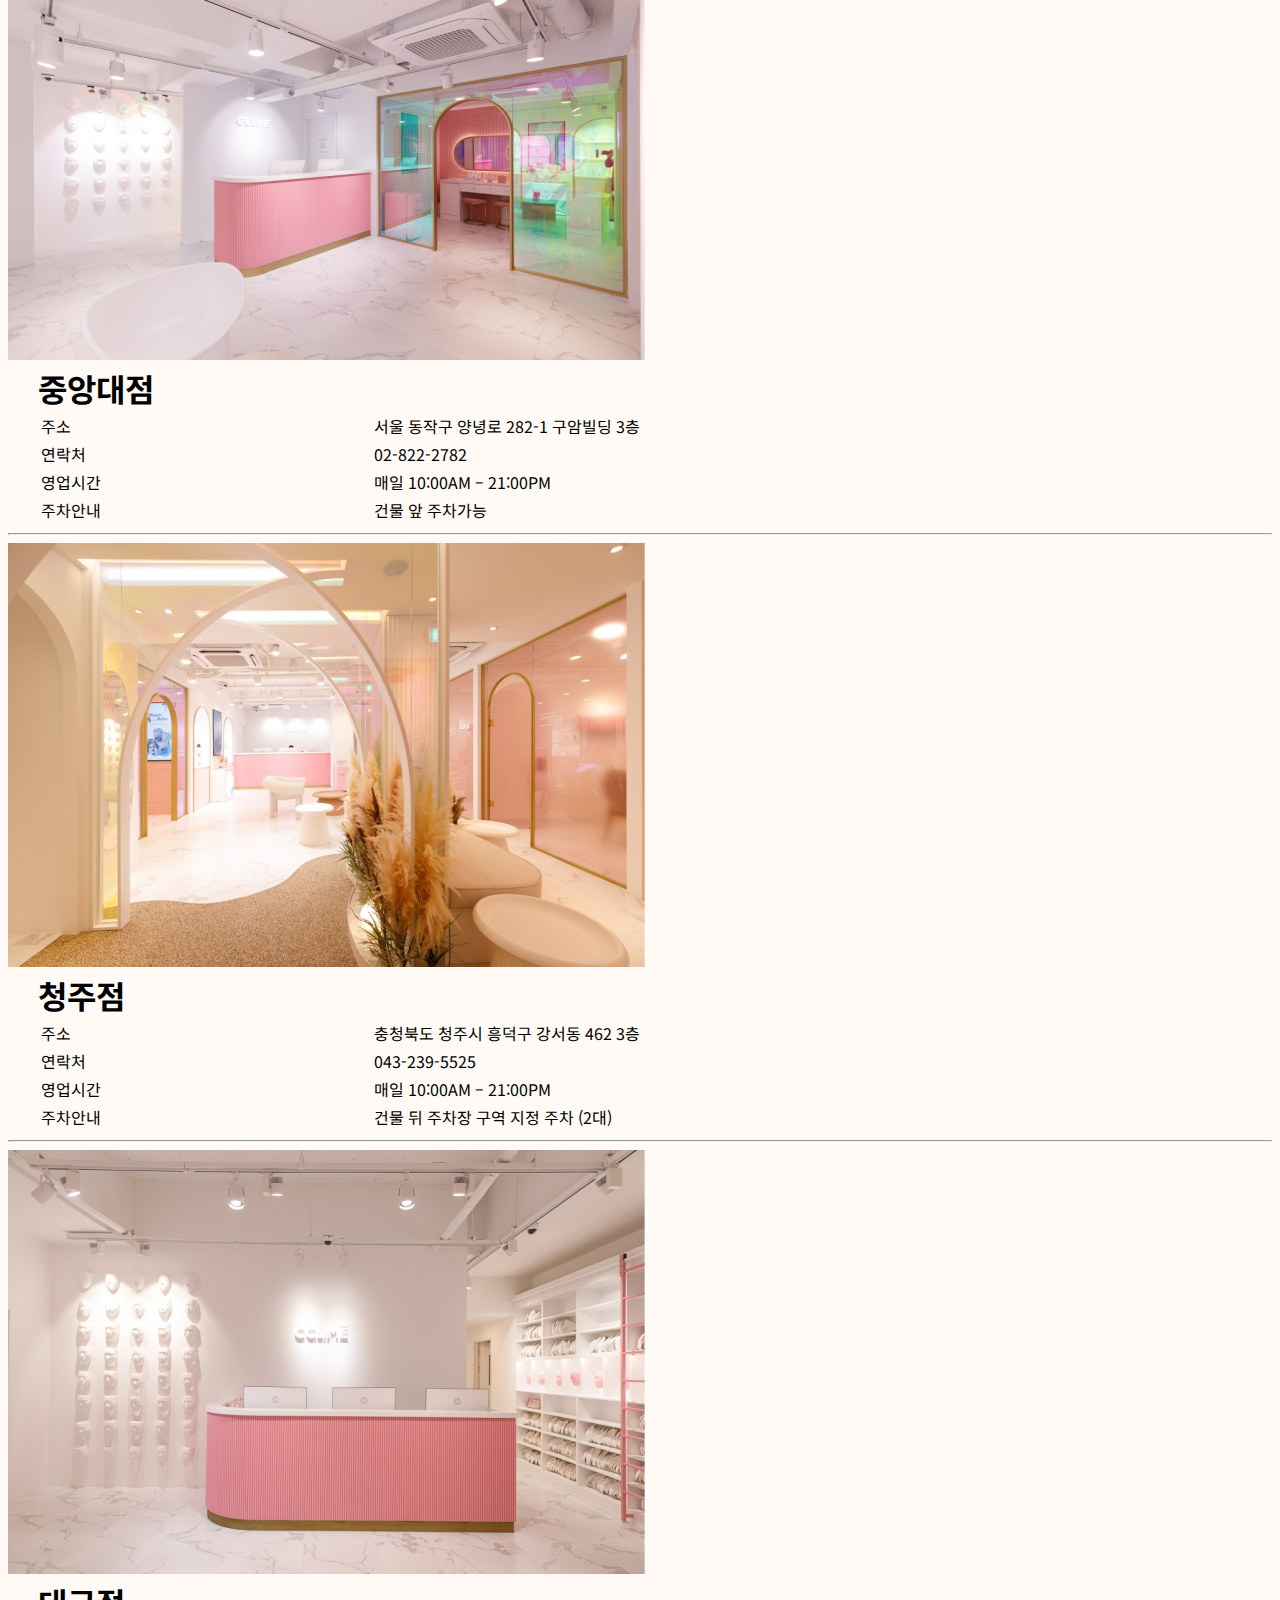
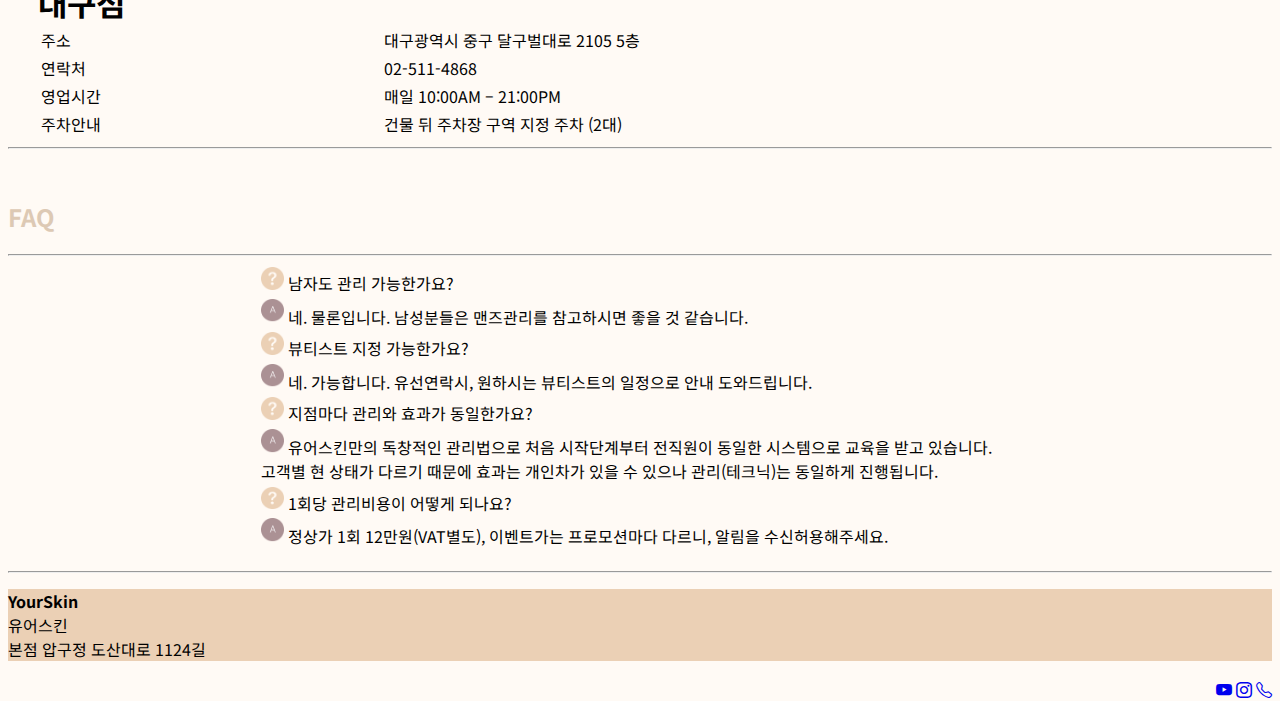
<file: store.html>
<!doctype html>
<html lang="ko">

<head>
    <meta charset="utf-8">
    <meta name="viewport" content="width=device-width, initial-scale=1">
    <title>YourSkin</title>
    <link href="https://cdn.jsdelivr.net/npm/bootstrap@5.2.2/dist/css/bootstrap.min.css" rel="stylesheet"
        integrity="sha384-Zenh87qX5JnK2Jl0vWa8Ck2rdkQ2Bzep5IDxbcnCeuOxjzrPF/et3URy9Bv1WTRi" crossorigin="anonymous">
    <link rel="stylesheet" href="https://cdn.jsdelivr.net/npm/bootstrap-icons@1.9.1/font/bootstrap-icons.css">
    <link rel="stylesheet" href="index.css">
    <link rel="stylesheet" href="store.css">


    <!-- 구글 폰트 -->
    <link rel="preconnect" href="https://fonts.googleapis.com">
    <link rel="preconnect" href="https://fonts.gstatic.com" crossorigin>
    <link href="https://fonts.googleapis.com/css2?family=Gugi&family=Noto+Sans+KR:wght@400;700&display=swap"
        rel="stylesheet">
</head>
<body data-bs-spy="scroll" data-bs-target="#nav-menu">

    <!-- 네비게이션 영역 시작 -->
    <nav class="navbar navbar-expand-md  fixed-top " style="background-color:#DDC9B4">
        <div  class="container">

            <a class="gugi-font navbar-brand" href="index.html">
                <img src="images/YourSkin.png"  alt="로고">  </a>

            <div class="collapse navbar-collapse" id="nav-menu" >
                <ul class="navbar-nav ms-auto my-2">
                    <li class="nav-item"><a class="nav-link" href="brand.html" style="color:white";>Brand</a></li>
                    <li class="nav-item"><a class="nav-link" href="program.html" style="color:white"; >Program</a></li>
                    <li class="nav-item"><a class="nav-link" href="store.html"style="color:white"; >Store</a></li>
                    <li class="nav-item"><a class="nav-link" href="community.html" style="color:white";>Community</a></li>
                   
                </ul>
            </div>
        </div>
    </nav>
    <!-- 네비게이션 영역 끝 -->
    <!--헤더 영역-->
    <section class="container overflow-hidden py-5 ">

        <div class="text-center py-5" style="color:#DDC9B4; margin-top:50px">
             <a href="#store1" style="color:#DBC2A8 ; font-size: x-large; font-weight:700">지점정보</a>
               <a href="#faq" style="color:#DBC2A8; font-size: x-large;font-weight:700" > | FAQ</a>
        </div>
        <hr>
    </section> 
    <!--헤더 영역끝-->

    <!--지점정보 영역-->
    <section class="container overflow-hidden py-5 " id="store1">

        <div class="row justify-content-center align-items-center mb-5 margin-top:20px">
            <div class="col-md-6" >
                <img src="images/store_1.png" >
            </div>


            <div class="col-md-5" style="margin-left: 30px;">
                <b style="color:black; font-size: xx-large;">
                    강남구청점</br>
                </b>
                <table style="width:130%">
                    <tr>
                      <td>주소</td>
                      <td>  &nbsp;서울 강남구 학동로 335, 다른타워 2층</td>
                      </tr>
                    <tr>
                      <td>연락처</td>
                      <td>  &nbsp;02-511-4868</td>
                    </tr>
                    <tr>
                        <td>영업시간 </td>
                        <td>  &nbsp;매일 10:00AM – 21:00PM</td>
                      </tr>
                      <tr>
                        <td>주차안내 &nbsp;</td>
                        <td>  &nbsp;다른타워 내 평일 주차 1대 가능(SUV차량 불가),S컨벤션 건물 주차장<br>평일/주말 모두 가능 (2시간 주차 가능)</td>
                      </tr>
                  </table>
            </div>
             </div>
             
             <div class="row justify-content-center align-items-center mb-5 ">
                <hr><div class="col-md-6" >
                    <img src="images/store_2.png" >
                </div>
                <div class="col-md-5" style="margin-left: 30px">
                    <b style="color:black; font-size: xx-large;">
                        신사본점</br>
                    </b>
                    <table style="width:130%">
                        <tr>
                          <td>주소</td>
                          <td>  &nbsp;서울시 강남구 도산대로6길 9, 토마스빌딩 3층(논현동)</td>
                          </tr>
                        <tr>
                          <td>연락처</td>
                          <td>  &nbsp;02-547-4867</td>
                        </tr>
                        <tr>
                            <td>영업시간 </td>
                            <td>  &nbsp;매일 10:00AM – 21:00PM</td>
                          </tr>
                          <tr>
                            <td>주차안내 &nbsp;</td>
                            <td>  &nbsp;건물 내 지하 주차장 끌리메 지정칸 이용가능(1대만 가능, 대형차 불가), 건물 옆<br> 신사주차장 1시간 이용 가능</td>
                          </tr>
                      </table>
                </div>
                 </div>
                 <hr>
                 <div class="row justify-content-center align-items-center mb-5">
                    <div class="col-md-6" >
                        <img src="images/store_3.png" >
                    </div>
                    <div class="col-md-5" style="margin-left: 30px">
                        <b style="color:black; font-size: xx-large;">
                            중앙대점</br>
                        </b>
                        <table style="width:130%">
                            <tr>
                              <td>주소</td>
                              <td>  &nbsp;서울 동작구 양녕로 282-1 구암빌딩 3층</td>
                              </tr>
                            <tr>
                              <td>연락처</td>
                              <td>  &nbsp;02-822-2782</td>
                            </tr>
                            <tr>
                                <td>영업시간 </td>
                                <td>  &nbsp;매일 10:00AM – 21:00PM</td>
                              </tr>
                              <tr>
                                <td>주차안내 &nbsp;</td>
                                <td>  &nbsp;건물 앞 주차가능</td>
                              </tr>
                          </table>
                    </div>
                     </div>
                     <hr>
                     <div class="row justify-content-center align-items-center mb-5">
                        <div class="col-md-6" >
                            <img src="images/store_4.png" >
                        </div>
                        <div class="col-md-5" style="margin-left: 30px">
                            <b style="color:black; font-size: xx-large;">
                                청주점</br>
                            </b>
                            <table style="width:130%">
                                <tr>
                                  <td>주소</td>
                                  <td>  &nbsp;충청북도 청주시 흥덕구 강서동 462 3층</td>
                                  </tr>
                                <tr>
                                  <td>연락처</td>
                                  <td>  &nbsp;043-239-5525</td>
                                </tr>
                                <tr>
                                    <td>영업시간 </td>
                                    <td>  &nbsp;매일 10:00AM – 21:00PM</td>
                                  </tr>
                                  <tr>
                                    <td>주차안내 &nbsp;</td>
                                    <td>  &nbsp;건물 뒤 주차장 구역 지정 주차 (2대)</td>
                                  </tr>
                              </table>
                        </div>
                         </div>
                         <hr>
                         <div class="row justify-content-center align-items-center mb-5">
                            <div class="col-md-6" >
                                <img src="images/store_5.png" >
                            </div>
                            <div class="col-md-5" style="margin-left: 30px">
                                <b style="color:black; font-size: xx-large;">
                                    대구점</br>
                                </b>
                                <table style="width:130%">
                                    <tr>
                                      <td>주소</td>
                                      <td>  &nbsp;대구광역시 중구 달구벌대로 2105 5층</td>
                                      </tr>
                                    <tr>
                                      <td>연락처</td>
                                      <td>  &nbsp;02-511-4868</td>
                                    </tr>
                                    <tr>
                                        <td>영업시간 </td>
                                        <td>  &nbsp;매일 10:00AM – 21:00PM</td>
                                      </tr>
                                      <tr>
                                        <td>주차안내 &nbsp;</td>
                                        <td>  &nbsp;건물 뒤 주차장 구역 지정 주차 (2대)</td>
                                      </tr>
                                  </table>
                            </div>
                             </div> <hr>
        </section>
       
        <section class="container overflow-hidden py-5 " id="faq">

            <div class="text-center ">
                <h2 class="mb-3" style="color:#DDC9B4; margin-top:50px; font-weight:700"> FAQ</h2>
                <hr>
            </div>
          <table style="margin-left:auto;margin-right:auto; margin-bottom: 20px;">
            <tr>
               <td><img src="images/qmark.png" width="3%" height="3%"> 남자도 관리 가능한가요?</td>
            </tr>
            <tr>
                 <td><img src="images/amark.png" width="3%" height="3%"> 네. 물론입니다. 남성분들은 맨즈관리를 참고하시면 좋을 것 같습니다.</td>
            </tr>
            <tr>
                <td><img src="images/qmark.png" width="3%" height="3%"> 뷰티스트 지정 가능한가요?</td>
            </tr>
            
               
            <tr> 
                <td><img src="images/amark.png" width="3%" height="3%"> 네. 가능합니다. 유선연락시, 원하시는 뷰티스트의 일정으로 안내 도와드립니다.</td>
            </tr>
            <td><img src="images/qmark.png" width="3%" height="3%"> 지점마다 관리와 효과가 동일한가요?</td>
                </tr>
            <tr> 
                <td><img src="images/amark.png" width="3%" height="3%"> 유어스킨만의 독창적인 관리법으로 처음 시작단계부터 전직원이 동일한 시스템으로 교육을 받고 있습니다.<br>
                고객별 현 상태가 다르기 때문에 효과는 개인차가 있을 수 있으나 관리(테크닉)는 동일하게 진행됩니다.</td>
            </tr>
                <tr>
                    <td><img src="images/qmark.png" width="3%" height="3%"> 1회당 관리비용이 어떻게 되나요?</td>
                     </tr>
                 <tr> <td><img src="images/amark.png" width="3%" height="3%"> 정상가 1회 12만원(VAT별도), 이벤트가는 프로모션마다 다르니, 알림을 수신허용해주세요.</td></tr>
              
                     </tr>
          </table> 
          <hr>

          <a style="display:scroll;position:fixed;bottom:300px;right:5px;" href="#" title="top"><img src="images/topbutton.png" width="50%" height="50%"></a> 
        </section> 
        
           <!--풋터 시작-->
           <section id="footer">
            <footer class="text-white">
            <div class="container text-left">
                <p class="py-5 mb-0">
                    <b>YourSkin</b>
                    <br>유어스킨
                    <br>본점 압구정 도산대로 1124길 
                   </p>
                </div>
                <div class="justify-content-evenly px-5 mt-4 w-50 " style="float:right">
                    <div style="float: right;">
                         <a href="https://www.youtube.com/c/%EC%BD%94%EB%93%9C%EB%8D%A4Codeyourdreams" target="_blank"
                        class="btn btn-light  btn-lg px-4"><i class="bi bi-youtube"></i></a>
                    <a href="https://www.instagram.com/skincare.gyul/" class="btn btn-light  btn-lg px-4"><i class="bi bi-instagram"></i></a>
                    <a href="#" class="btn btn-light btn-lg px-4"><i class="bi bi-telephone"></i></a>
                    </div>
                   </div>
        </footer>
        </section>
    </body>
</file>
<file: index.css>
body {
    font-family: 'Noto Sans KR', sans-serif;
}


h1,
h3,
h2,
h4, p, b {
    font-family: 'Noto Sans KR', sans-serif;
}

.threesteps{
    float:left; padding:10px ; width:33%;
}

/* 네비게이션 영역 */
.nav-link:hover,
.nav-link.active {
    color: #ffc1077d;
}

.main_image {
    position: relative;
   
  }
  .main_image_text {
    position: absolute;
    top: 50%;
    left: 20%;
    transform: translate( -50%, -50% );
    color: white;
    font-weight: 900;
    font-size: xx-large;
  }
  .main_image_text2 {
    position: absolute;
    top: 55%;
    left: 22%;
    transform: translate( -30%, -30% );
    color: white;
   
  }

/* 헤더 영역 */
.header{
    width: 100%;
    position: fixed;
    top: 0;
    left: 0;
    background-color: #fff;
}






/* SNS 영역 */
#footer {
    background-color: #EBD0B5;

}
</file>
<file: store.css>
body{
   background-color: #FFFAF5;
}
</file>
